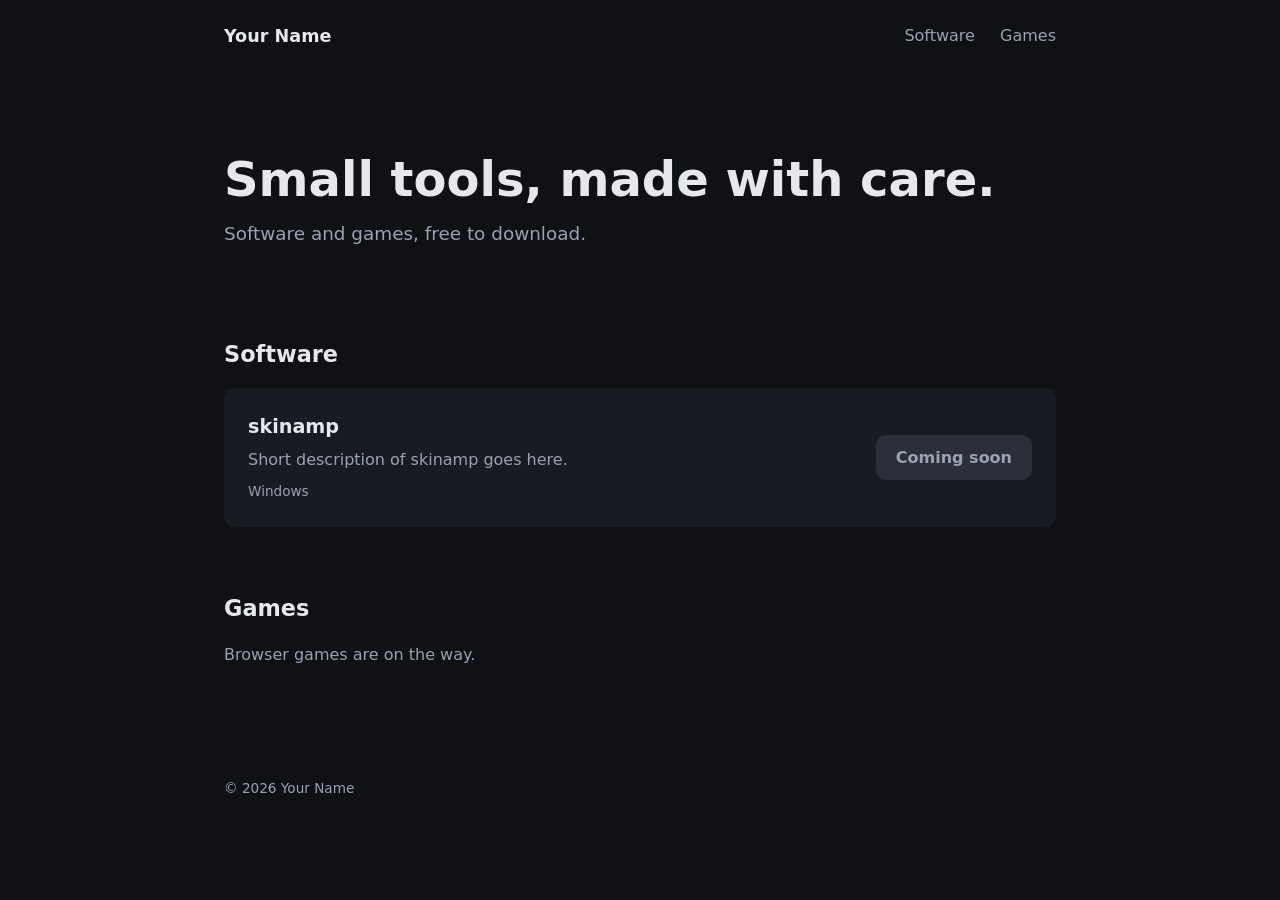
<file: site/index.html>
<!doctype html>
<html lang="en">
<head>
  <meta charset="utf-8">
  <meta name="viewport" content="width=device-width, initial-scale=1">
  <title>Your Name — Software</title>
  <meta name="description" content="Software and games, free to download.">
  <link rel="stylesheet" href="style.css">
</head>
<body>
  <header class="site-header">
    <a class="brand" href="index.html">Your Name</a>
    <nav>
      <a href="#software">Software</a>
      <a href="#games">Games</a>
    </nav>
  </header>

  <main>
    <section class="hero">
      <h1>Small tools, made with care.</h1>
      <p>Software and games, free to download.</p>
    </section>

    <section id="software" class="section">
      <h2>Software</h2>
      <article class="card">
        <div>
          <h3>skinamp</h3>
          <p>Short description of skinamp goes here.</p>
          <p class="meta">Windows</p>
        </div>
        <!-- When the installer exists: copy it to site/downloads/skinamp-setup.exe
             (must be under 25 MB) and replace this span with
             <a class="button" href="downloads/skinamp-setup.exe" download>Download</a> -->
        <span class="button button-disabled" aria-disabled="true">Coming soon</span>
      </article>
    </section>

    <section id="games" class="section">
      <h2>Games</h2>
      <p class="muted">Browser games are on the way.</p>
    </section>
  </main>

  <footer class="site-footer">
    <p>&copy; 2026 Your Name</p>
  </footer>
</body>
</html>
</file>
<file: site/style.css>
/* Placeholder styling: a plain dark theme meant to be replaced. */
:root {
  --bg: #0f1115;
  --surface: #181b22;
  --text: #e6e8ee;
  --muted: #9aa1b2;
  --accent: #6aa8ff;
  --radius: 10px;
}

* { box-sizing: border-box; }

body {
  margin: 0;
  background: var(--bg);
  color: var(--text);
  font-family: system-ui, -apple-system, "Segoe UI", Roboto, sans-serif;
  line-height: 1.6;
}

a { color: var(--accent); text-decoration: none; }
a:hover { text-decoration: underline; }

.site-header,
main,
.site-footer {
  max-width: 880px;
  margin: 0 auto;
  padding: 0 24px;
}

.site-header {
  display: flex;
  justify-content: space-between;
  align-items: center;
  height: 72px;
}

.brand { color: var(--text); font-weight: 700; font-size: 1.1rem; }
.site-header nav a { margin-left: 20px; color: var(--muted); }
.site-header nav a:hover { color: var(--text); text-decoration: none; }

.hero { padding: 80px 0 56px; }
.hero h1 { font-size: clamp(2rem, 5vw, 3rem); margin: 0 0 12px; line-height: 1.15; }
.hero p { color: var(--muted); font-size: 1.15rem; margin: 0; }

.section { padding: 32px 0; }
.section h2 { font-size: 1.4rem; margin: 0 0 16px; }

.card {
  display: flex;
  justify-content: space-between;
  align-items: center;
  gap: 24px;
  background: var(--surface);
  border-radius: var(--radius);
  padding: 24px;
}
.card h3 { margin: 0 0 4px; font-size: 1.2rem; }
.card p { margin: 0; color: var(--muted); }
.card .meta { font-size: 0.85rem; margin-top: 8px; }

.button {
  flex-shrink: 0;
  display: inline-block;
  padding: 10px 20px;
  border-radius: var(--radius);
  background: var(--accent);
  color: #0b0d12;
  font-weight: 600;
}
.button:hover { text-decoration: none; filter: brightness(1.1); }
.button-disabled { background: #2a2f3a; color: var(--muted); cursor: default; }
.button-disabled:hover { filter: none; }

.muted { color: var(--muted); }

.site-footer { padding: 48px 24px; color: var(--muted); font-size: 0.85rem; }

@media (max-width: 560px) {
  .card { flex-direction: column; align-items: flex-start; }
}
</file>
